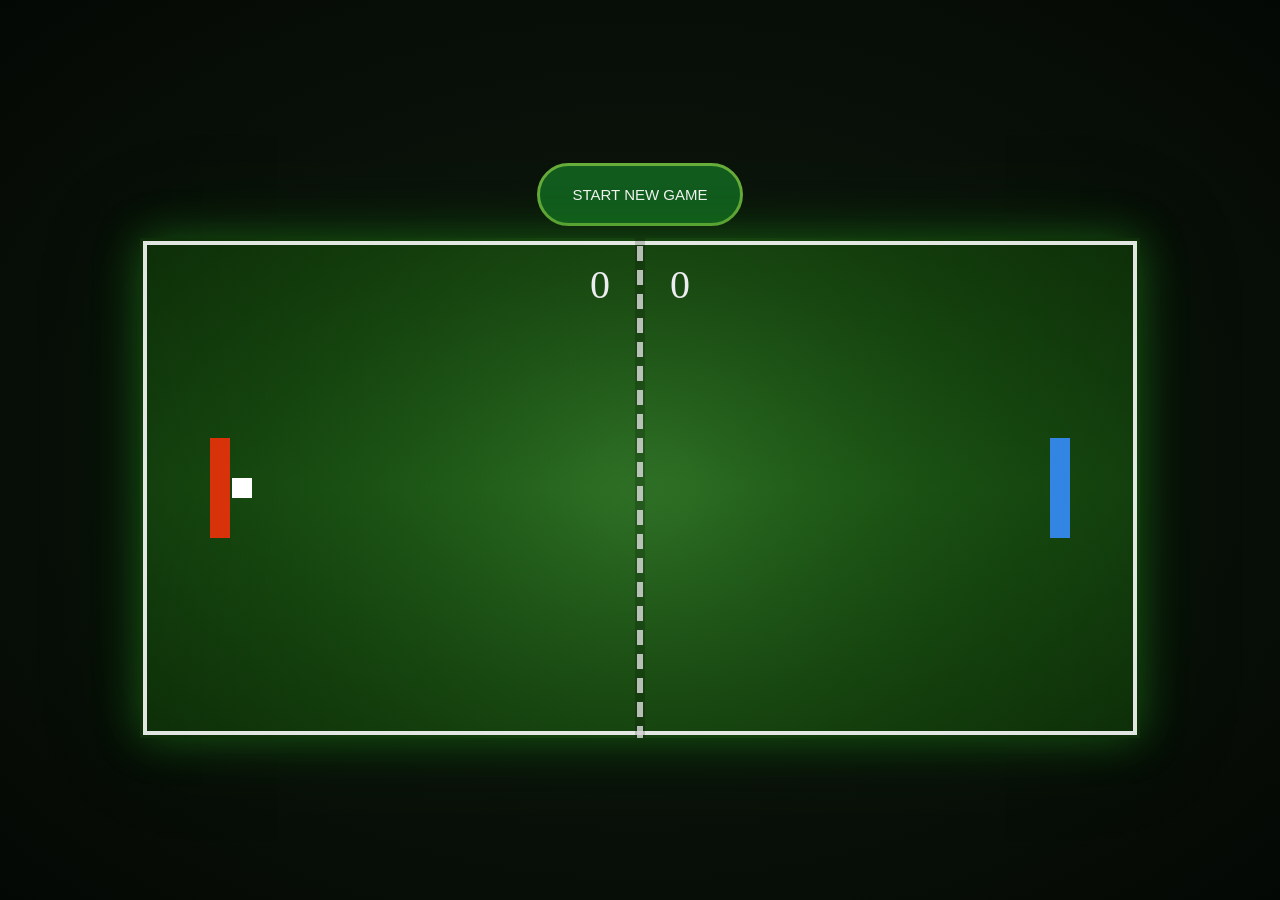
<file: index.html>
<!DOCTYPE html>
<html lang="pl">
  <head>
    <meta charset="UTF-8" />
    <title>Table Tennis</title>
    <link rel="stylesheet" href="src/css/style.css" />
  </head>
  <body>
    <div class="banner">
      <input
        type="submit"
        class="button1"
        value="Start New Game"
        onClick="document.location.reload(true)"
      />
    </div>
    <canvas></canvas>

    <script type="module" src="src/js/main.js"></script>
  </body>
</html>
</file>
<file: src/css/style.css>
body {
  margin: 0;
  padding: 0;
  display: flex;
  flex-direction: column;
  align-items: center;
  justify-content: center;
  min-height: 100vh;
  gap: 12px;
  background: radial-gradient(ellipse at center, #0e1a0e 0%, #040804 100%);
}

canvas {
  display: block;
  width: min(calc(100vw - 24px), 1000px);
  aspect-ratio: 2 / 1;
  box-shadow:
    0 0 40px rgba(40, 160, 30, 0.45),
    0 0 90px rgba(10, 70, 10, 0.28);
}

.button1 {
  color: #fdfdfd !important;
  text-transform: uppercase;
  background: #115c1e;
  padding: clamp(8px, 2vw, 20px) clamp(14px, 3vw, 32px);
  font-size: clamp(10px, 1.4vw, 15px);
  border: clamp(2px, 0.3vw, 4px) solid #69af3b !important;
  border-radius: clamp(20px, 5vw, 50px);
  display: inline-block;
  cursor: pointer;
  transition: all 0.3s ease 0s;
}

.button1:hover {
  color: #fdfdfd !important;
  border-radius: 6px;
  border-color: #69af3b !important;
  transition: all 0.3s ease 0s;
}

.button1:active {
  background-color: #1c7c2c;
  box-shadow: 0 5px #1c7c2c;
  transform: translateY(4px);
}
</file>
